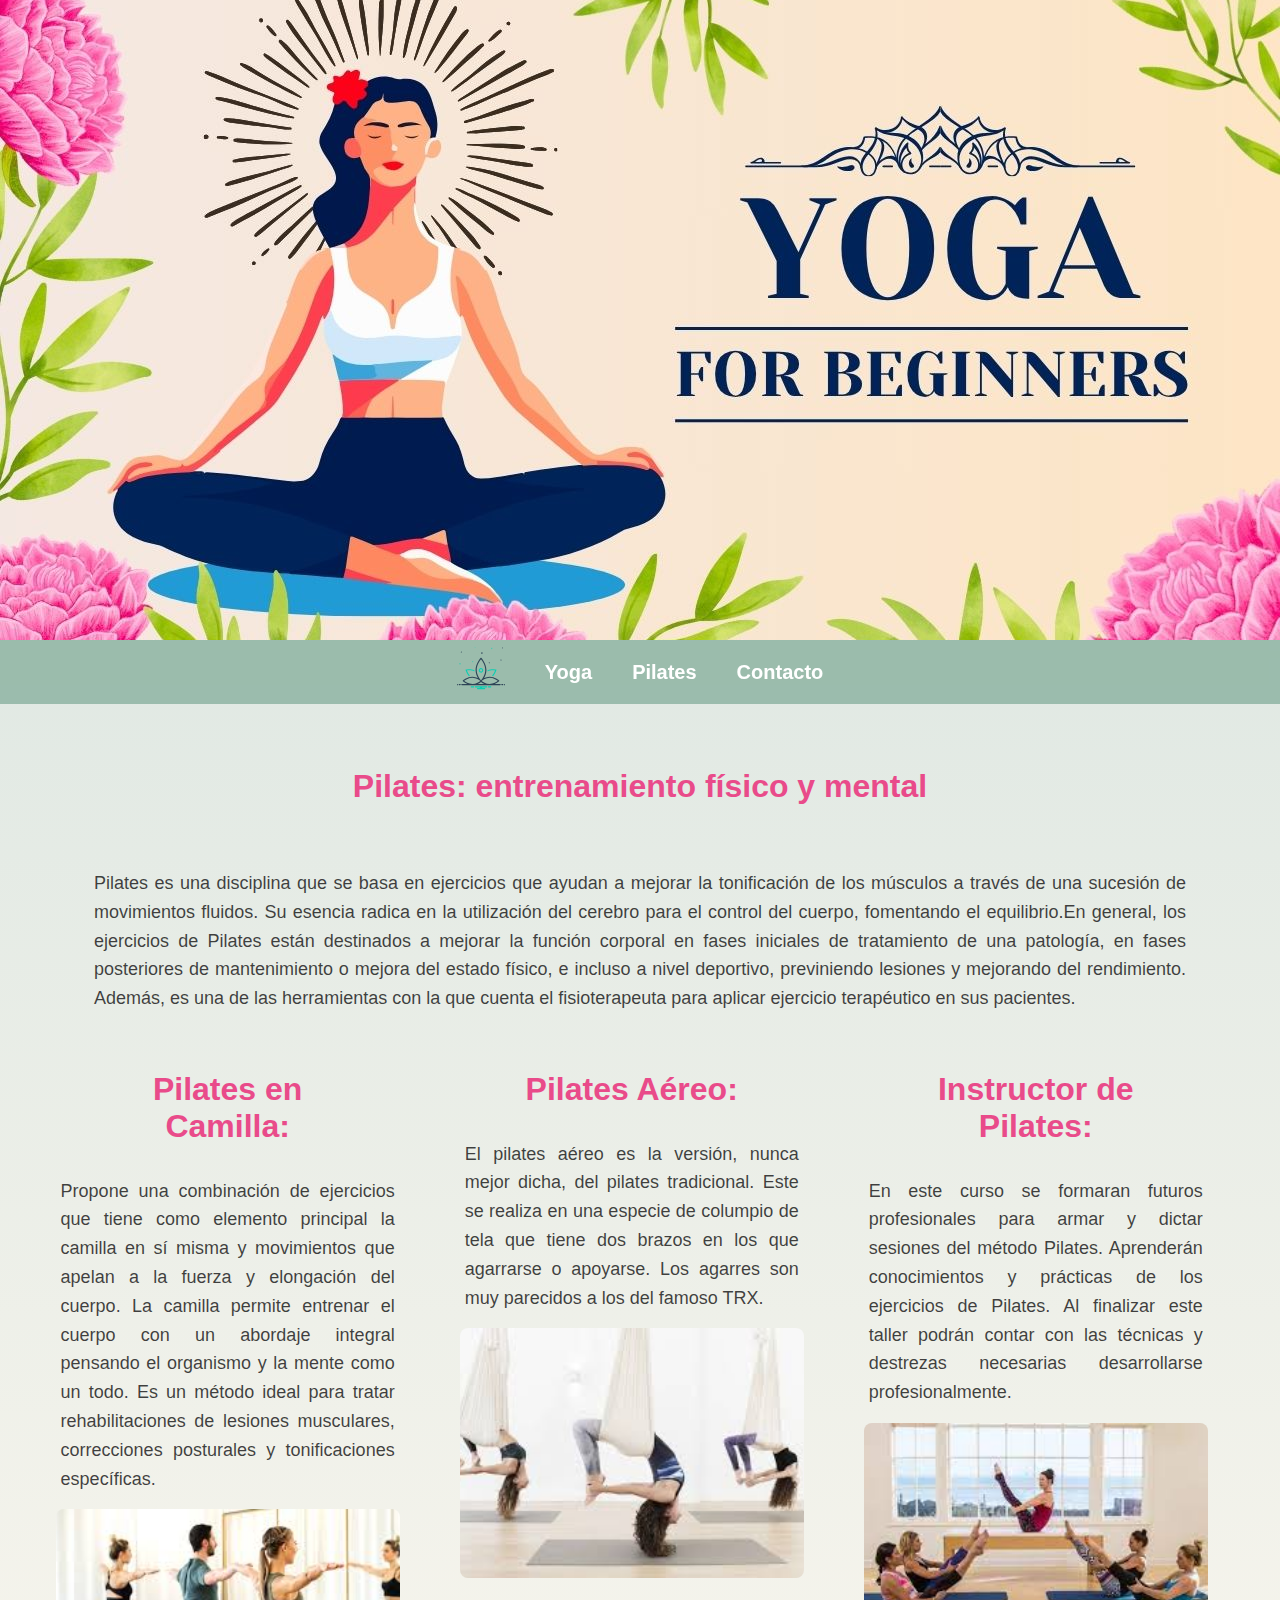
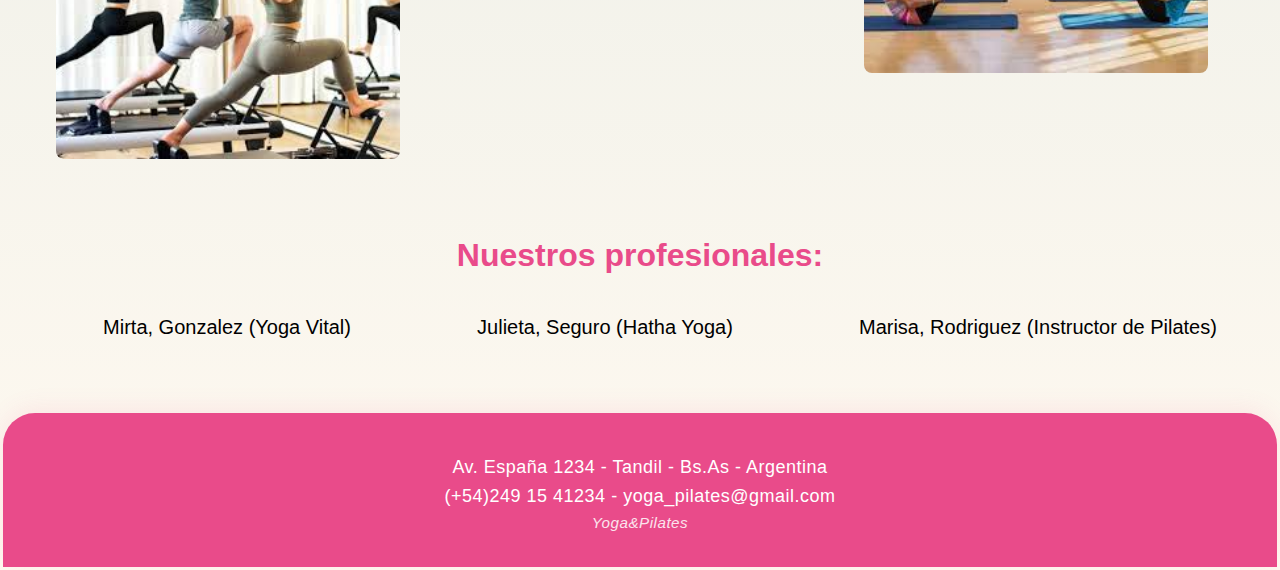
<file: pilates.html>
<!DOCTYPE html>
<html lang="en">

<head>
    <meta charset="UTF-8">
    <meta http-equiv="X-UA-Compatible" content="IE=edge">
    <meta name="viewport" content="width=device-width, initial-scale=1.0">
    <title>Pilates</title>
    <link rel="stylesheet" type="text/css" href="style.css">
</head>

<body>

    <header class="paginasSecundarias">
        
    </header>
    <nav class="scrolled">
        <div class="menu">
            <ul class="barra_nav">
                <li><a href="index.html"><div class="logo"></div></a></li>
                <li><a href="yoga.html">Yoga</a></li>
                <li><a href="pilates.html">Pilates</a></li>
                <li><a href="#contacto">Contacto</a></li>
            </ul>
        </div>
    </nav>
    <article class="main">
        <h2>Pilates: entrenamiento físico y mental</h2>
        <p>Pilates es una disciplina que se basa en ejercicios que ayudan a mejorar la tonificación de los
            músculos a
            través de una sucesión de movimientos fluidos. Su esencia radica en la utilización del cerebro para el
            control del cuerpo, fomentando el equilibrio.En general, los ejercicios de Pilates están destinados a
            mejorar la función corporal en fases iniciales de tratamiento de una patología, en fases posteriores de
            mantenimiento o mejora del estado físico, e incluso a nivel deportivo, previniendo lesiones y mejorando
            del rendimiento. Además, es una de las herramientas con la que cuenta el fisioterapeuta para aplicar
            ejercicio terapéutico en sus pacientes.</p>
    </article>
    <div class="actividades">
        <section class="section_a">
            <h3>Pilates en Camilla:</h3>
            <p>Propone una combinación de ejercicios que tiene como elemento principal la camilla en sí misma y
                movimientos que apelan a la fuerza y elongación del cuerpo. La camilla permite entrenar el cuerpo
                con un
                abordaje integral pensando el organismo y la mente como un todo. Es un método ideal para tratar
                rehabilitaciones de lesiones musculares, correcciones posturales y tonificaciones específicas.</p>
            <img src="img/pilatesclasico.jpg" alt="pilates" />
        </section>
        <section class=section_b>
            <h3>Pilates Aéreo:</h3>
            <p>El pilates aéreo es la versión, nunca mejor dicha, del pilates tradicional. Este se realiza en una
                especie de columpio de tela que tiene dos brazos en los que agarrarse o apoyarse. Los agarres son
                muy
                parecidos a los del famoso TRX.</p>
            <img src="img/pilatesaereo.jpg" alt="pilates aereo" />
        </section>
        <section class=section_c>
            <h3>Instructor de Pilates:</h3>
            <p>En este curso se formaran futuros profesionales para armar y dictar sesiones del método Pilates.
                Aprenderán conocimientos y prácticas de los ejercicios de Pilates. Al finalizar este taller podrán
                contar con las técnicas y destrezas necesarias desarrollarse profesionalmente.</p>
            <img src="img/instructor.jpg" alt="instructor pilates" />
        </section>
    </div>
    <aside>
        <h3>Nuestros profesionales:</h3>
        <ul>
            <li>Mirta, Gonzalez (Yoga Vital)</li>
            <li>Julieta, Seguro (Hatha Yoga)</li>
            <li>Marisa, Rodriguez (Instructor de Pilates)</li>
        </ul>
    </aside>
    <footer id="contacto">
        <p>Av. España 1234 - Tandil - Bs.As - Argentina</p>
        <p>(+54)249 15 41234 - yoga_pilates@gmail.com</p>
        <p>Yoga&Pilates&#xa
    </p>
    </footer>
    <script type="text/javascript" src="js/menu.js"></script>
</body>

</html>
</file>
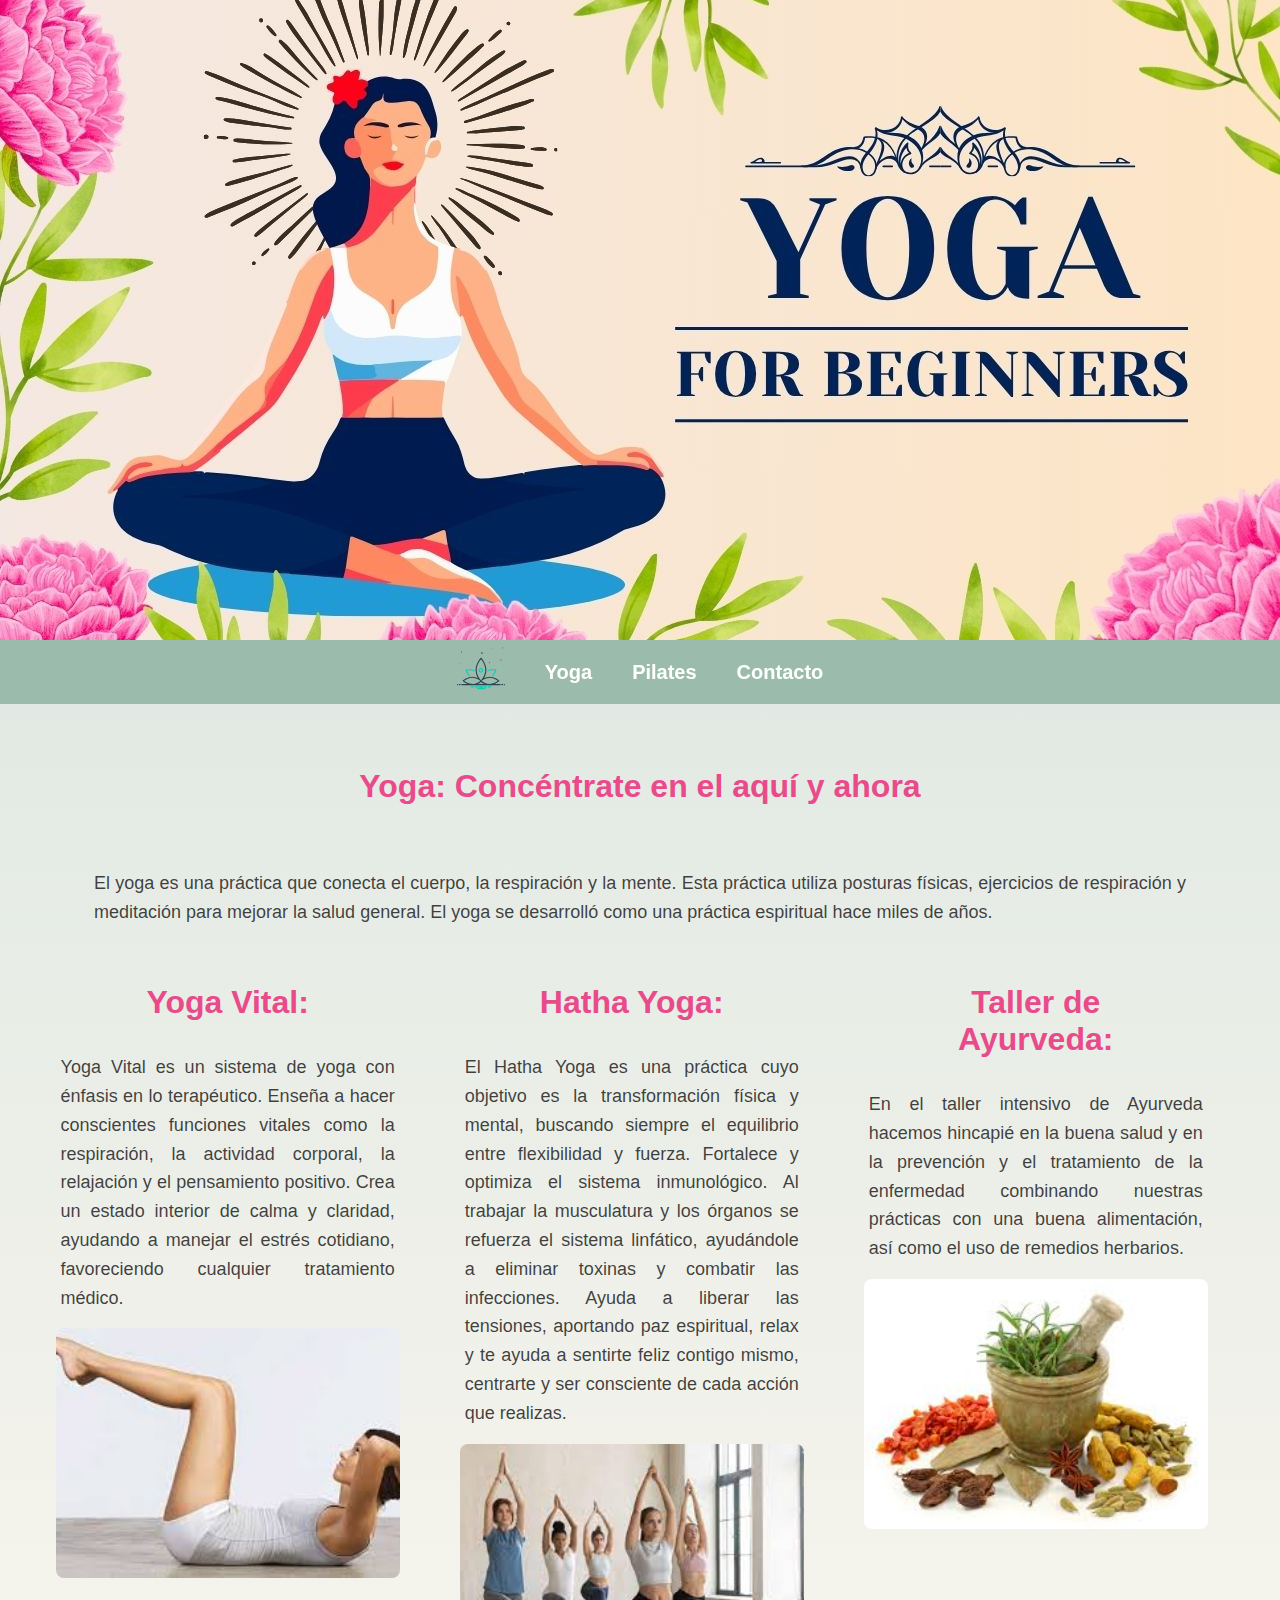
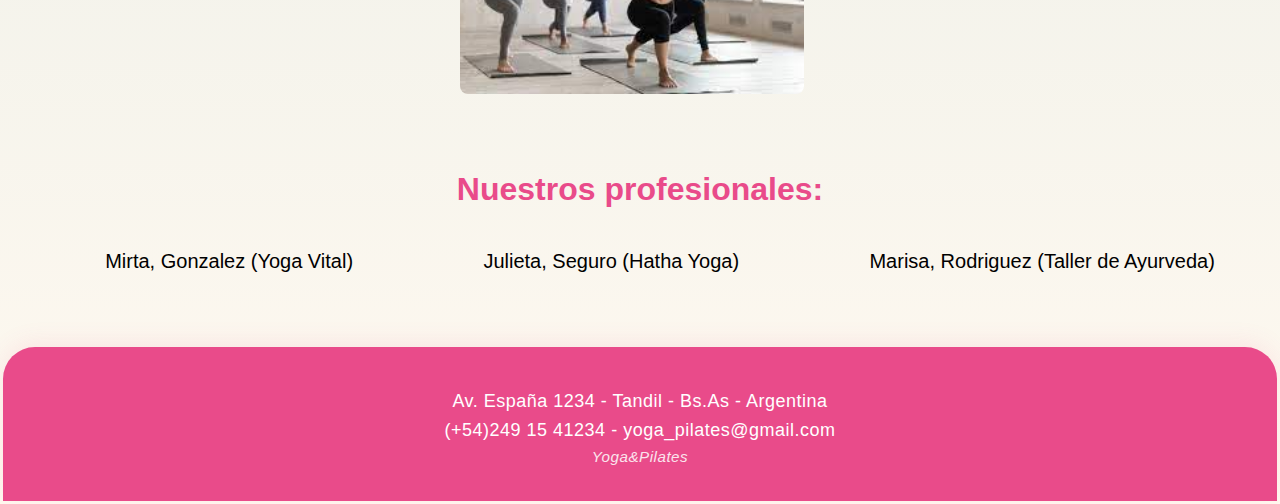
<file: yoga.html>
<!DOCTYPE html>
<html lang="en">

<head>
    <meta charset="UTF-8">
    <meta http-equiv="X-UA-Compatible" content="IE=edge">
    <meta name="viewport" content="width=device-width, initial-scale=1.0">
    <title>Yoga</title>
    <link rel="stylesheet" type="text/css" href="style.css">
</head>

<body>

    <header class="paginasSecundarias">
        
    </header>
    <nav class="scrolled">
        <div class="menu">
            <ul class="barra_nav">
                <li><a href="index.html"><div class="logo"></div></a></li>
                <li><a href="yoga.html">Yoga</a></li>
                <li><a href="pilates.html">Pilates</a></li>
                <li><a href="#contacto">Contacto</a></li>
            </ul>
        </div>
    </nav>
    </header>
    <article class="main">
        <h2>Yoga: Concéntrate en el aquí y ahora</h2>
        <p>El yoga es una práctica que conecta el cuerpo, la respiración y la mente. Esta práctica utiliza posturas
            físicas, ejercicios de respiración y meditación para mejorar la salud general. El yoga se desarrolló
            como
            una práctica espiritual hace miles de años.</p>
    </article>
    <div class="actividades">
        <section class="section_a">
            <h3>Yoga Vital:</h3>
            <p>Yoga Vital es un sistema de yoga con énfasis en lo terapéutico. Enseña a hacer conscientes
                funciones
                vitales como la respiración, la actividad corporal, la relajación y el pensamiento positivo. Crea un
                estado interior de calma y claridad, ayudando a manejar el estrés cotidiano, favoreciendo cualquier
                tratamiento médico.</p>
            <img src="img/yoga.jpg" alt="yoga"/>
        </section>
        <section class=section_b>
            <h3>Hatha Yoga:</h3>
            <p>El Hatha Yoga es una práctica cuyo objetivo es la transformación física y mental, buscando siempre el
                equilibrio entre flexibilidad y fuerza. Fortalece y optimiza el sistema inmunológico. Al trabajar la
                musculatura y los órganos se refuerza el sistema linfático, ayudándole a eliminar toxinas y combatir
                las
                infecciones. Ayuda a liberar las tensiones, aportando paz espiritual, relax y te ayuda a sentirte
                feliz
                contigo mismo, centrarte y ser consciente de cada acción que realizas.</p>
            <img src="img/hathayoga.jpg" alt="hatha yoga"/>
        </section>
        <section class="section_c">
            <h3>Taller de Ayurveda:</h3>
            <p>En el taller intensivo de Ayurveda hacemos hincapié en la buena salud y en la prevención y el
                tratamiento de la enfermedad combinando nuestras prácticas con una buena alimentación, así como el
                uso
                de remedios herbarios.</p>
            <img src="img/ayurveda.jpg" alt="ayurveda"/>
        </section>
    </div>
    <aside>
        <h3>Nuestros profesionales:</h3>
        <ul>
            <li>Mirta, Gonzalez (Yoga Vital)</li>
            <li>Julieta, Seguro (Hatha Yoga)</li>
            <li>Marisa, Rodriguez (Taller de Ayurveda)</li>
        </ul>
    </aside>
    <footer id="contacto">
        <p>Av. España 1234 - Tandil - Bs.As - Argentina</p>
        <p>(+54)249 15 41234 - yoga_pilates@gmail.com</p>
        <p>Yoga&Pilates&#xa
    </p>
    </footer>
    <script type="text/javascript" src="js/menu.js"></script>
</body>

</html>
</file>
<file: style.css>
* {
    font-family: "Poppins", Arial, Helvetica, sans-serif;
    margin: 0%;
  }
  
  /* Paleta de rosas */
  :root {
    --primary-color: #e94b8a;
    --rosa-medio: #f47cb4;
    --primary-color-light-1: #f9b6d2;
    --primary-color-light-2: #fde4ef;
    --primary-color-dark: #d72660;
    --secondary: #699c8696;
    --secondary-light: #699c;
  }
  
  /*------------------------------Global Animations------------------------------------------*/
  @keyframes fadeIn {
    from {
      opacity: 0;
      transform: translateY(-10px);
    }
    to {
      opacity: 1;
      transform: translateY(0);
    }
  }
  
  @keyframes scaleButton {
    from {
      transform: scale(1);
    }
    to {
      transform: scale(1.1);
    }
  }
  
  h1,
  h2,
  h3 {
    font-size: 24px;
    padding: 2rem;
  }
  
  p {
    font-size: 16px;
    padding-left: 2rem;
    padding-right: 2rem;
    line-height: 1.6;
  }
  
  /*------------------------------ Header ------------------------------------------*/
  header {
    width: 100%;
    height: 15rem;
    background-image: url("img/portada1.jpg");
    background-size: cover;
    background-position: center;
    background-repeat: no-repeat;
    display: flex;
    flex-direction: column;
    justify-content: flex-start;
    align-items: stretch;
    position: relative;
  }
  
  nav {
    height: 3rem;
    background-color: var(--rosa-medio); /* antes: var(--secondary) */
    backdrop-filter: blur(4px);
    display: flex;
    flex-direction: row;
    align-items: center;
    justify-content: space-around;
    position: sticky;
    top: 0;
    z-index: 1000;
  }
  
  nav a {
    color: white;
    font-weight: bold;
    text-decoration: none;
  }
  
  nav a:hover {
    color: var(--primary-color);
  }
  
  ul {
    display: flex;
    flex-direction: row;
    align-items: center;
    justify-content: space-around;
  }
  
  li {
    padding: 10px;
  }
  
  nav.scrolled {
    background-color: var(--secondary);
  }
  
  nav:hover {
    background-color: var(--secondary-light);
  }
  
  .logo {
    background-image: url(img/yoga.svg);
    background-size: cover;
    background-repeat: no-repeat;
    width: 3rem;
    height: 3rem;
    overflow: hidden;
    text-align: center;
    margin-bottom: 0.5rem;
  }
  
  /*--------------- Animation Fade-in in head and paragraph ----------------*/
  
  h1,
  h2,
  h3,
  p,
  table,
  form,
  .fieldsetEdit,
  footer {
    animation: fadeIn 1s ease-in-out;
  }
  
  /*--------------- Hover efect in buttons ----------------------*/
  
  button:hover,
  .btnEdit:hover,
  .btnEliminar:hover {
    animation: scaleButton 0.2s alternate ease-in-out;
  }
  
  /*--------------------- Captcha animation --------------------------*/
  
  #mensajeCaptcha {
    animation: blink 1.5s infinite;
  }
  
  body {
    background-image: linear-gradient(to bottom, #d4e2de, #fff9f0);
    margin: 0%;
  }
  
  body,
  html {
    font-family: "Poppins", Arial, Helvetica, sans-serif;
  }
  
  h1,
  h2,
  h3 {
    font-weight: bolder;
    text-align: center;
    color: var(--primary-color);
  }
  
  footer h3 {
    color: var(--primary);
  }
  
  aside {
    text-align: center;
  }
  
  .descripcionSitio img {
    display: none;
  }
  
  /*---------------- Table -------------------*/
  
  table p {
    text-align: justify;
  }
  
  thead {
    font-weight: bolder;
    text-transform: capitalize;
    background-color: var(--primary-color-light-1);
  }
  
  table tr {
    border: solid 1px var(--rosa-medio);
    background-color: white;
    border-color: var(--secondary);
    font-size: 1rem;
  }
  
  /*----------------- Form ----------------*/
  
  form {
    text-align: center;
  }
  
  form .formulario {
    background-color: var(--primary-color-light-2);
    padding-left: 2rem;
    padding-right: 2rem;
    padding-bottom: 1rem;
    padding-top: 1rem;
    text-align: left;
  }
  
  .captcha {
    font-family: Impact, Haettenschweiler, "Arial Narrow Bold", sans-serif;
    background-color: var(--secondary);
    display: flex;
    flex-direction: column;
    align-items: center;
    justify-content: center;
    margin-top: 2%;
    gap: 1rem;
  }
  
  #textoCaptcha {
    background-color: var(--secondary);
    padding: 0.3rem;
  }
  
  #mensajeCaptcha {
    color: red;
    font-family: "Franklin Gothic Medium", "Arial Narrow", Arial, sans-serif;
  }
  
  .mensaje-correcto {
    color: green !important;
    font-weight: bold;
  }
  
  .mensaje-incorrecto {
    color: red !important;
  }
  
  .mensaje-exito {
    color: green !important;
    font-weight: bold;
    font-size: 1.1rem;
    text-align: center;
    padding: 1rem;
    background-color: #d4edda;
    border: 1px solid #c3e6cb;
    border-radius: 0.5rem;
    margin: 1rem 0;
    animation: fadeIn 0.5s ease-in-out;
  }
  
  button .btn {
    background-color: var(--primary-color-light-1);
    color: var(--primary-color-dark);
    padding: 0.5rem;
    border-radius: 0.5rem;
    font-weight: bolder;
    letter-spacing: 1px;
  }
  
  .oculto {
    display: none;
  }
  
  fieldset {
    border: solid, 1px;
    text-align: justify;
    font-size: small;
  }
  
  .span button {
    border: none;
    background-color: transparent;
    padding: 0.2rem;
    width: 30px;
    height: 30px;
  }
  
  .btnEdit,
  .btnEliminar {
    width: 15px;
    height: 15px;
    margin: 2px;
  }
  
  .btnEdit {
    background-image: url(img/edit.svg);
    width: 100%;
  }
  
  .btnEliminar {
    background-image: url(img/delete.svg);
  }
  
  .btnEdit,
  .btnEliminar {
    background-repeat: no-repeat;
    background-size: contain;
    background-position: center;
    width: 100%;
    height: 2.5rem;
    background-color: transparent;
    border: none;
  }
  
  .admin {
    margin: 0;
    background-color: var(--secondary);
    background: var(--primary-color-light-2);
    border: 2px solid var(--primary-color-light-1);
    border-radius: 12px;
    margin-bottom: 1em;
  }
  /*----------------------- Footer ------------------*/
  
  footer {
    background: var(--primary-color);
    color: white;
    padding: 2.5rem 0 1.5rem 0;
    text-align: center;
    font-size: 1.1rem;
    border-top-left-radius: 2rem;
    border-top-right-radius: 2rem;
    box-shadow: 0 -4px 24px 0 rgba(233, 75, 138, 0.1);
    letter-spacing: 0.5px;
  }
  
  footer p {
    margin: 0.5rem 0;
    color: white;
    font-weight: 500;
  }
  
  footer p:last-child {
    font-size: 0.95rem;
    opacity: 0.85;
    font-style: italic;
  }
  
  li {
    list-style: none;
  }
  
  section img {
    width: 100%;
    margin-top: 1rem;
    margin-bottom: 1rem;
  }
  
  /*------------------ Screen larger than 768px --------------------- */
  
  @media (min-width: 768px) {
    .menu li a {
      font-size: 20px;
      color: white;
    }
  
    aside li {
      font-size: 20px;
    }
  
    h1 {
      font-size: 40px;
      text-transform: capitalize;
      text-align: center;
    }
  
    h2 {
      margin-top: 2rem;
      margin-bottom: 2rem;
      font-size: 32px;
      text-align: center;
    }
  
    h3 {
      font-size: 32px;
      text-transform: none;
      text-align: center;
    }
  
    p {
      font-size: 18px;
      text-align: justify;
      color: rgba(31, 31, 31, 0.855);
    }
  
    .actividades p {
      padding-right: 5px;
      padding-left: 5px;
    }
  
    article,
    section {
      margin-left: 30px;
      margin-right: 30px;
    }
  
        /*------------------------- Header  --------------------------*/

    header {
      width: 100%;
      height: 40rem;
      background-image: url("img/portada1.jpg");
      background-size: cover;
      background-position: center;
      background-repeat: no-repeat;
      display: flex;
      flex-direction: column;
      justify-content: flex-start;
      align-items: stretch;
      position: relative;
    }
  
    nav {
      height: 4rem;
      background-color: rgba(
        255,
        255,
        255,
        0.8
      ); /* fondo semitransparente para contraste */
      backdrop-filter: blur(4px);
      display: flex;
      align-items: center;
      justify-content: center;
      position: sticky;
      top: 0;
      z-index: 1000;
    }
  
    nav a {
      color: #333;
      font-weight: bold;
    }
  
    nav a:hover {
      color: var(--primary-color);
    }
  
    header h1 {
      position: absolute;
      top: 25rem;
      right: 50rem;
    }
  
    nav ul {
      list-style: none;
      margin: 0;
      padding: 0;
    }
  
    nav li {
      display: inline;
      margin: 0 10px;
    }
  
    ul.barra_nav {
      display: flex;
      flex-direction: row;
      list-style: none;
      justify-content: space-between;
    }
  
    /*------------------------------Barra NAV------------------------------------------*/
  
    .main {
      display: block;
      flex-direction: row;
      align-content: space-around;
    }
  
    /*------------------- Section --------------------------*/
    .descripcionSitio img {
      display: block;
    }
    .section_a,
    .section_b,
    .section_c {
      width: 28%;
    }
  
    .descripcionSitio {
      display: flex;
      flex-direction: row;
      align-content: space-around;
    }
  
    /*------------------- Table ------------------------*/
    table {
      margin: auto;
      margin-bottom: 3%;
      width: 100%;
      height: 20%;
      text-align: center;
    }
  
    tr td {
      font-size: 1.2rem;
    }
  
    form {
      margin-bottom: 4%;
      margin-left: 20%;
      margin-right: 20%;
    }
  
    /*------------------ Form --------------------*/
    .formulario {
      margin: 10px;
      padding: 0.5rem;
      padding-left: 1rem;
      font-weight: bold;
    }
  
    footer {
      margin-bottom: 0.2rem;
      margin: 0.2rem;
    }
  
    .botonera {
      margin-top: 2%;
    }
  
    /*---------------- Sidebar ---------------------*/
    .actividades {
      display: flex;
      flex-direction: row;
      margin: 2%;
      text-align: center;
    }
  
    section img {
      height: 250px; /* o el alto que quieras */
      object-fit: cover; /* recorta para mantener proporción */
      aspect-ratio: auto;
      border-radius: 8px;
      margin-top: 1rem;
      margin-bottom: 1rem;
    }
  
    /*---------------- Footer --------------------*/
    footer {
      display: flex;
      flex-direction: column;
      margin-top: 5%;
      padding-bottom: 2rem;
    }
  
    footer p {
      margin: auto;
    }
  
    .main {
      padding-left: 2rem;
      padding-right: 2rem;
    }
  
    .main table {
      max-width: 900px;
      width: 100%;
      margin: 0 auto 2rem auto;
      border-radius: 1rem;
      overflow: hidden;
      box-shadow: 0 2px 12px #e94b8a22;
    }
  }
  
  /* Contenedor de las secciones de pilates */
  .pilates-secciones {
    display: flex;
    flex-wrap: wrap;
    justify-content: space-between;
    gap: 2rem;
    margin: 2rem 0;
  }
  
  .pilates-bloque {
    flex: 1 1 300px;
    background: var(--primary-color-light-2);
    border-radius: 1rem;
    box-shadow: 0 2px 12px #e94b8a22;
    padding: 1.5rem 1rem 1rem 1rem;
    display: flex;
    flex-direction: column;
    align-items: center;
    min-width: 250px;
    max-width: 350px;
  }
  
  .pilates-bloque h3 {
    color: var(--primary-color-dark);
    margin-bottom: 1rem;
    font-size: 1.5rem;
  }
  
  .pilates-bloque p {
    color: #222;
    font-size: 1rem;
    font-weight: 400;
    text-align: justify;
    margin-bottom: 1rem;
  }
  
  .pilates-bloque img {
    width: 100%;
    height: 180px;
    object-fit: cover;
    border-radius: 0.7rem;
    box-shadow: 0 2px 8px #e94b8a22;
  }
</file>
